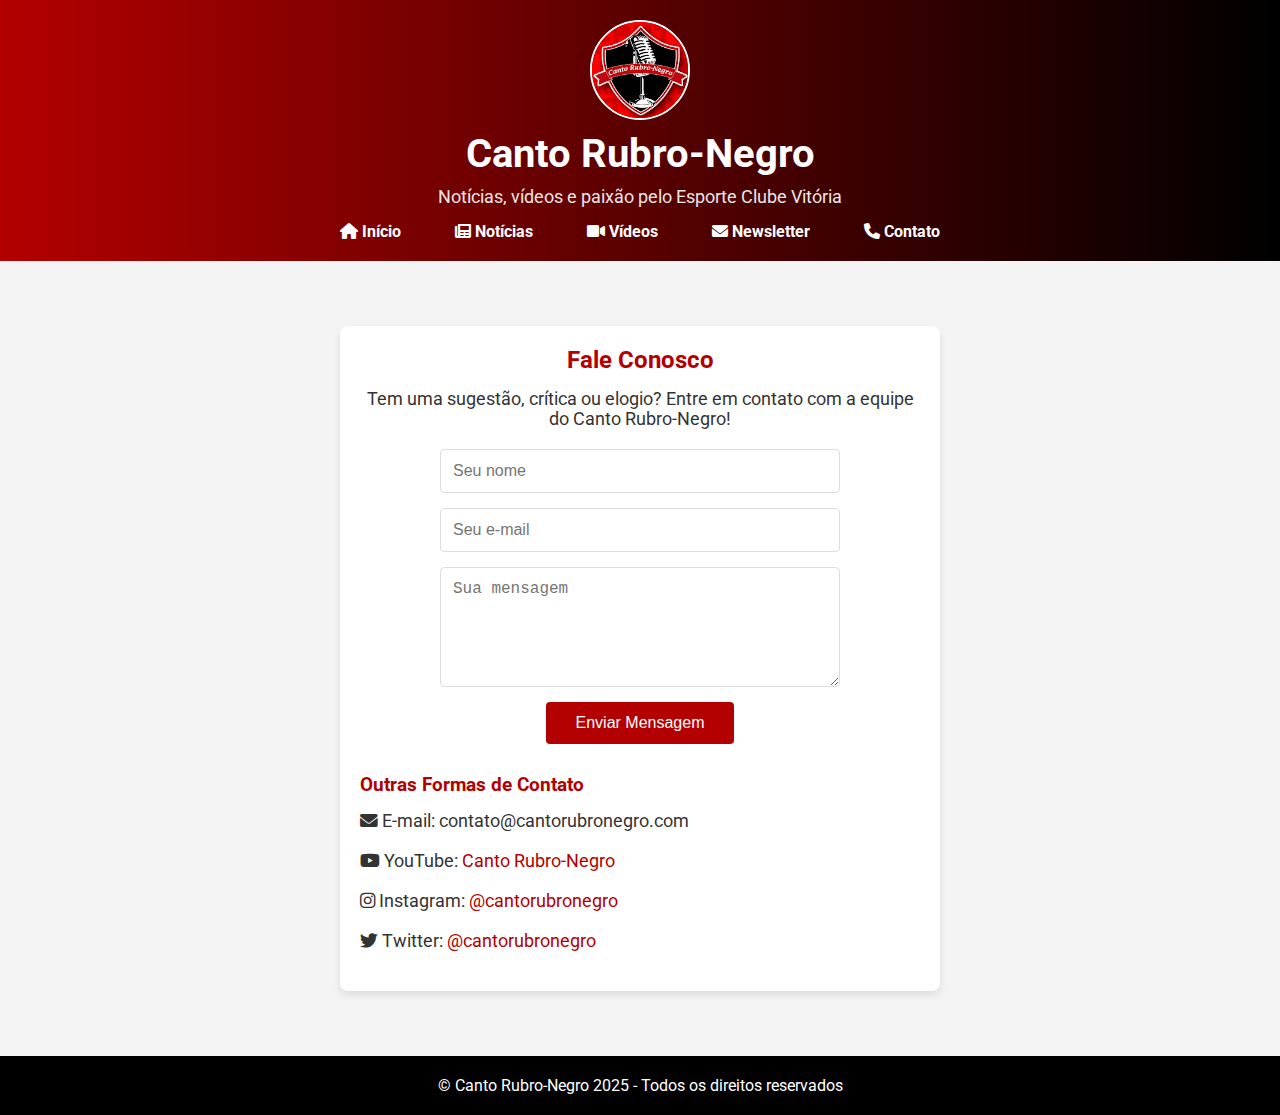
<file: contato.html>
<!DOCTYPE html>
<html lang="pt-BR">
<head>
  <meta charset="UTF-8">
  <meta name="viewport" content="width=device-width, initial-scale=1.0">
  <title>Contato - Canto Rubro-Negro</title>
  <link rel="stylesheet" href="style.css">
  <link href="https://fonts.googleapis.com/css2?family=Roboto:wght@400;700&display=swap" rel="stylesheet">
  <link rel="stylesheet" href="https://cdnjs.cloudflare.com/ajax/libs/font-awesome/6.0.0/css/all.min.css">
</head>
<body>

  <header>
    <div class="logo-container">
      <img src="assets/Canto_logo.jpg" alt="Logo Canto Rubro-Negro" class="logo-img">
      <h1>Canto Rubro-Negro</h1>
      <p>Notícias, vídeos e paixão pelo Esporte Clube Vitória</p>
    </div>
    <nav>
      <a href="index.html"><i class="fas fa-home"></i> Início</a>
      <a href="noticias.html"><i class="fas fa-newspaper"></i> Notícias</a>
      <a href="videos.html"><i class="fas fa-video"></i> Vídeos</a>
      <a href="newsletter.html"><i class="fas fa-envelope"></i> Newsletter</a>
      <a href="contato.html"><i class="fas fa-phone"></i> Contato</a>
    </nav>
  </header>

  <main>
    <section id="contato">
      <h2>Fale Conosco</h2>
      <p>Tem uma sugestão, crítica ou elogio? Entre em contato com a equipe do Canto Rubro-Negro!</p>

      <!-- Formulário de Contato -->
      <form id="contato-form" action="#" method="POST">
        <input type="text" name="nome" placeholder="Seu nome" required>
        <input type="email" name="email" placeholder="Seu e-mail" required>
        <textarea name="mensagem" placeholder="Sua mensagem" required></textarea>
        <button type="submit">Enviar Mensagem</button>
      </form>

      <!-- Informações de Contato -->
      <div class="contato-info">
        <h3>Outras Formas de Contato</h3>
        <p><i class="fas fa-envelope"></i> E-mail: contato@cantorubronegro.com</p>
        <p><i class="fab fa-youtube"></i> YouTube: <a href="https://www.youtube.com/c/cantorubronegro" target="_blank">Canto Rubro-Negro</a></p>
        <p><i class="fab fa-instagram"></i> Instagram: <a href="#" target="_blank">@cantorubronegro</a></p>
        <p><i class="fab fa-twitter"></i> Twitter: <a href="#" target="_blank">@cantorubronegro</a></p>
      </div>
    </section>
  </main>

  <footer>
    <p>&copy; Canto Rubro-Negro 2025 - Todos os direitos reservados</p>
  </footer>

  <script src="script.js"></script>
</body>
</html>
</file>
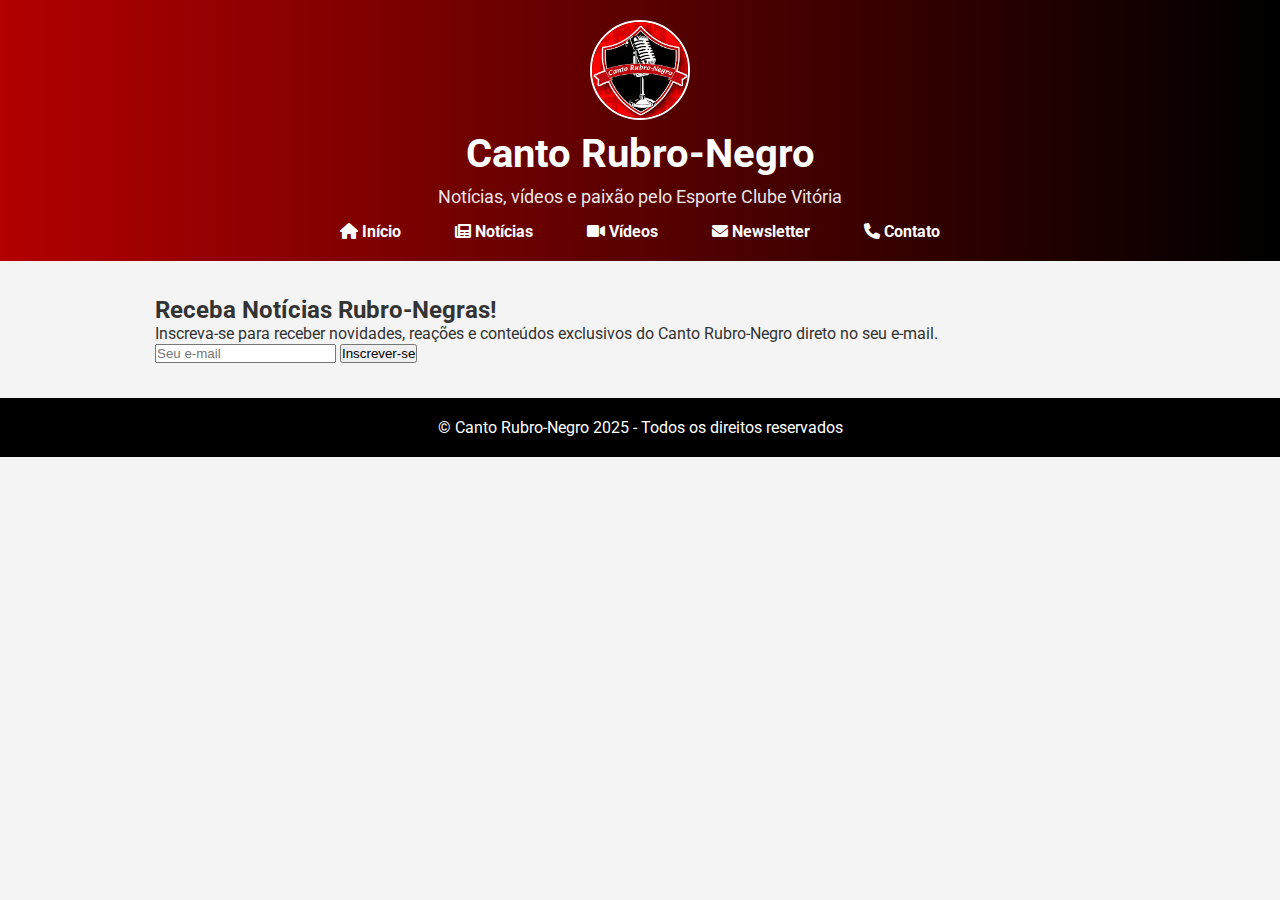
<file: newsletter.html>
<!DOCTYPE html>
<html lang="pt-BR">
<head>
  <meta charset="UTF-8">
  <meta name="viewport" content="width=device-width, initial-scale=1.0">
  <title>Newsletter - Canto Rubro-Negro</title>
  <link rel="stylesheet" href="style.css">
  <link href="https://fonts.googleapis.com/css2?family=Roboto:wght@400;700&display=swap" rel="stylesheet">
  <link rel="stylesheet" href="https://cdnjs.cloudflare.com/ajax/libs/font-awesome/6.0.0/css/all.min.css">
</head>
<body>

  <header>
    <div class="logo-container">
      <img src="assets/Canto_logo.jpg" alt="Logo Canto Rubro-Negro" class="logo-img">
      <h1>Canto Rubro-Negro</h1>
      <p>Notícias, vídeos e paixão pelo Esporte Clube Vitória</p>
    </div>
    <nav>
      <a href="index.html"><i class="fas fa-home"></i> Início</a>
      <a href="noticias.html"><i class="fas fa-newspaper"></i> Notícias</a>
      <a href="videos.html"><i class="fas fa-video"></i> Vídeos</a>
      <a href="newsletter.html"><i class="fas fa-envelope"></i> Newsletter</a>
      <a href="contato.html"><i class="fas fa-phone"></i> Contato</a>
    </nav>
  </header>

  <main>
    <section id="newsletter">
      <h2>Receba Notícias Rubro-Negras!</h2>
      <p>Inscreva-se para receber novidades, reações e conteúdos exclusivos do Canto Rubro-Negro direto no seu e-mail.</p>

      <!-- Formulário da Newsletter -->
      <form id="newsletter-form" action="#" method="POST">
        <input type="email" name="email" placeholder="Seu e-mail" required>
        <button type="submit">Inscrever-se</button>
      </form>

      <div id="success-message" style="display: none;">
        <h3>Obrigado por se inscrever!</h3>
        <p>Você agora faz parte da torcida mais apaixonada do Vitória!</p>
      </div>
    </section>
  </main>

  <footer>
    <p>&copy; Canto Rubro-Negro 2025 - Todos os direitos reservados</p>
  </footer>

  <script src="script.js"></script>
</body>
</html>
</file>
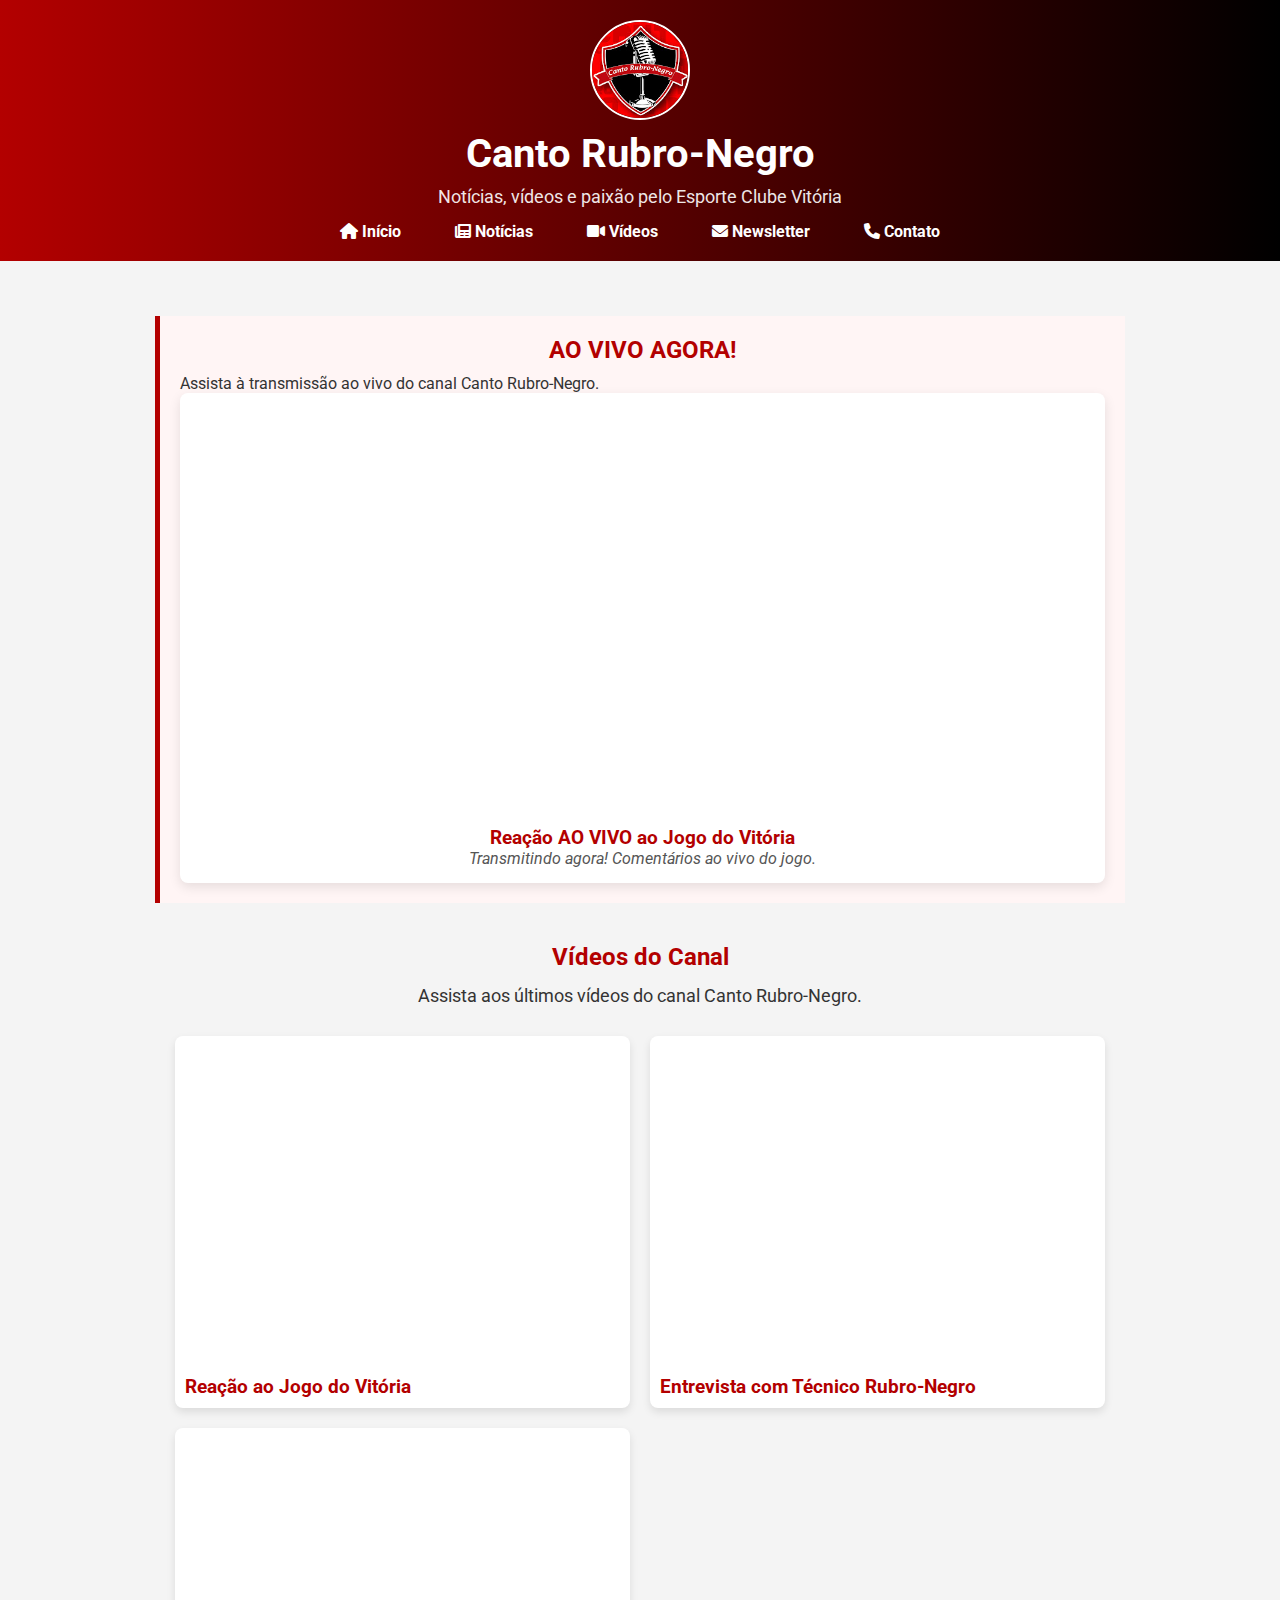
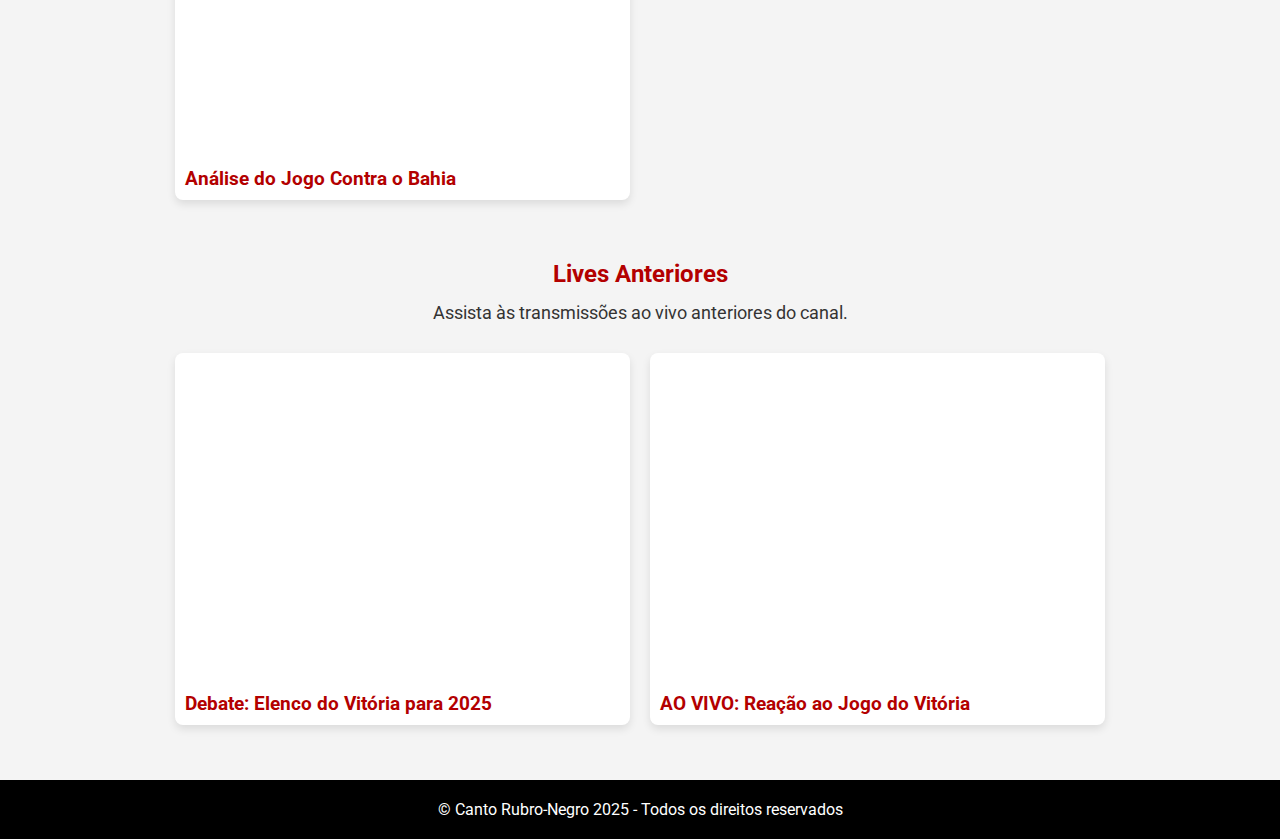
<file: videos.html>
<!DOCTYPE html>
<html lang="pt-BR">
<head>
  <meta charset="UTF-8">
  <meta name="viewport" content="width=device-width, initial-scale=1.0">
  <title>Vídeos e Lives - Canto Rubro-Negro</title>
  <link rel="stylesheet" href="style.css">
  <link href="https://fonts.googleapis.com/css2?family=Roboto:wght@400;700&display=swap" rel="stylesheet">
  <link rel="stylesheet" href="https://cdnjs.cloudflare.com/ajax/libs/font-awesome/6.0.0/css/all.min.css">
</head>
<body>

  <header>
    <div class="logo-container">
      <img src="assets/Canto_logo.jpg" alt="Logo Canto Rubro-Negro" class="logo-img">
      <h1>Canto Rubro-Negro</h1>
      <p>Notícias, vídeos e paixão pelo Esporte Clube Vitória</p>
    </div>
    <nav>
      <a href="index.html"><i class="fas fa-home"></i> Início</a>
      <a href="noticias.html"><i class="fas fa-newspaper"></i> Notícias</a>
      <a href="videos.html"><i class="fas fa-video"></i> Vídeos</a>
      <a href="newsletter.html"><i class="fas fa-envelope"></i> Newsletter</a>
      <a href="contato.html"><i class="fas fa-phone"></i> Contato</a>
    </nav>
  </header>

  <main>
    <!-- Seção de Live Ativa -->
    <section id="live-agora">
      <h2>AO VIVO AGORA!</h2>
      <p>Assista à transmissão ao vivo do canal Canto Rubro-Negro.</p>

      <div class="live-destaque">
        <iframe width="100%" height="400" src="https://www.youtube.com/embed/LIVE_ATUAL_ID" frameborder="0" allowfullscreen></iframe>
        <h3>Reação AO VIVO ao Jogo do Vitória</h3>
        <p>Transmitindo agora! Comentários ao vivo do jogo.</p>
      </div>
    </section>

    <section id="videos">
      <h2>Vídeos do Canal</h2>
      <p>Assista aos últimos vídeos do canal Canto Rubro-Negro.</p>

      <div class="videos-grid">
        <div class="video-card">
          <iframe width="100%" height="315" src="https://www.youtube.com/embed/VIDEO_ID_1" frameborder="0" allowfullscreen></iframe>
          <h3>Reação ao Jogo do Vitória</h3>
        </div>
        <div class="video-card">
          <iframe width="100%" height="315" src="https://www.youtube.com/embed/VIDEO_ID_2" frameborder="0" allowfullscreen></iframe>
          <h3>Entrevista com Técnico Rubro-Negro</h3>
        </div>
        <div class="video-card">
          <iframe width="100%" height="315" src="https://www.youtube.com/embed/VIDEO_ID_3" frameborder="0" allowfullscreen></iframe>
          <h3>Análise do Jogo Contra o Bahia</h3>
        </div>
      </div>
    </section>

    <section id="lives">
      <h2>Lives Anteriores</h2>
      <p>Assista às transmissões ao vivo anteriores do canal.</p>

      <div class="videos-grid">
        <div class="video-card">
          <iframe width="100%" height="315" src="https://www.youtube.com/embed/LIVE_ANTERIOR_1" frameborder="0" allowfullscreen></iframe>
          <h3>Debate: Elenco do Vitória para 2025</h3>
        </div>
        <div class="video-card">
          <iframe width="100%" height="315" src="https://www.youtube.com/embed/LIVE_ANTERIOR_2" frameborder="0" allowfullscreen></iframe>
          <h3>AO VIVO: Reação ao Jogo do Vitória</h3>
        </div>
      </div>
    </section>
  </main>

  <footer>
    <p>&copy; Canto Rubro-Negro 2025 - Todos os direitos reservados</p>
  </footer>

  <script src="script.js"></script>
</body>
</html>
</file>
<file: style.css>
* {
  margin: 0;
  padding: 0;
  box-sizing: border-box;
}

body {
  font-family: 'Roboto', sans-serif;
  background-color: #f4f4f4;
  color: #333;
}

header {
  background: linear-gradient(to right, #b30000, #000000);
  color: white;
  padding: 20px;
  text-align: center;
}

.logo-container {
  display: flex;
  flex-direction: column;
  align-items: center;
}

.logo-img {
  width: 100px; /* ajuste conforme necessário */
  height: auto;
  margin-bottom: 10px;
  border-radius: 50%;
  border: 2px solid white;
}

.logo-container h1 {
  font-size: 2.5rem;
  margin-bottom: 10px;
}

.logo-container p {
  font-size: 1.1rem;
  opacity: 0.9;
}

nav {
  margin-top: 15px;
}

nav a {
  color: white;
  margin: 0 10px;
  text-decoration: none;
  font-weight: bold;
  padding: 8px 15px;
  border-radius: 4px;
  transition: background 0.3s;
}

nav a:hover {
  background: rgba(255, 255, 255, 0.1);
}

main {
  max-width: 1000px;
  margin: 20px auto;
  padding: 15px;
}

.noticias-grid, .videos-grid {
  display: grid;
  grid-template-columns: repeat(auto-fit, minmax(300px, 1fr));
  gap: 20px;
  margin-top: 20px;
}

.noticia-card {
  background: white;
  padding: 15px;
  border-radius: 8px;
  box-shadow: 0 4px 8px rgba(0,0,0,0.1);
  transition: transform 0.3s;
}

.noticia-card:hover {
  transform: translateY(-5px);
}

.noticia-card h3 {
  color: #b30000;
}

.noticia-card a {
  display: inline-block;
  margin-top: 10px;
  color: #b30000;
  font-weight: bold;
  text-decoration: none;
}

footer {
  text-align: center;
  padding: 20px;
  background: #000000;
  color: white;
}

/* Notícias Section */
#noticias {
  padding: 20px;
  margin-top: 20px;
}

#noticias h2 {
  color: #b30000;
  text-align: center;
  margin-bottom: 15px;
}

#noticias p {
  text-align: center;
  margin-bottom: 30px;
  font-size: 1.1rem;
}

.noticias-grid {
  display: grid;
  grid-template-columns: repeat(auto-fit, minmax(300px, 1fr));
  gap: 20px;
  margin-top: 20px;
}

.noticia-card {
  background: white;
  padding: 15px;
  border-radius: 8px;
  box-shadow: 0 4px 8px rgba(0,0,0,0.1);
  transition: transform 0.3s;
  overflow: hidden;
}

.noticia-card:hover {
  transform: translateY(-5px);
}

.noticia-img {
  width: 100%;
  height: 200px;
  object-fit: cover;
  border-radius: 6px;
  margin-bottom: 10px;
}

.noticia-card h3 {
  color: #b30000;
  margin-bottom: 10px;
}

.noticia-card p {
  margin-bottom: 15px;
}

.noticia-card a {
  display: inline-block;
  color: #b30000;
  font-weight: bold;
  text-decoration: none;
}

/* Notícia Completa */
#noticia-completa {
  padding: 20px;
  max-width: 800px;
  margin: 20px auto;
  background: white;
  border-radius: 8px;
  box-shadow: 0 4px 8px rgba(0,0,0,0.1);
}

#noticia-completa h2 {
  color: #b30000;
  margin-bottom: 15px;
}

.noticia-img-full {
  width: 100%;
  height: 400px;
  object-fit: cover;
  border-radius: 8px;
  margin-bottom: 20px;
}

.conteudo-noticia {
  line-height: 1.6;
  font-size: 1.1rem;
}

.conteudo-noticia p {
  margin-bottom: 15px;
}
/* Vídeos e Lives Section */
#videos, #lives {
  padding: 20px;
  margin-top: 20px;
}

#videos h2, #lives h2 {
  color: #b30000;
  text-align: center;
  margin-bottom: 15px;
}

#videos p, #lives p {
  text-align: center;
  margin-bottom: 30px;
  font-size: 1.1rem;
}

.videos-grid {
  display: grid;
  grid-template-columns: repeat(auto-fit, minmax(300px, 1fr));
  gap: 20px;
  margin-top: 20px;
}

.video-card {
  background: white;
  padding: 10px;
  border-radius: 8px;
  box-shadow: 0 4px 8px rgba(0,0,0,0.1);
  overflow: hidden;
}

.video-card iframe {
  border-radius: 6px;
}

.video-card h3 {
  margin-top: 10px;
  color: #b30000;
  font-size: 1.2rem;
}
/* Live em Destaque */
#live-agora {
  padding: 20px;
  margin-top: 20px;
  background: #fff5f5; /* fundo suave para destacar */
  border-left: 5px solid #b30000;
}

#live-agora h2 {
  color: #b30000;
  text-align: center;
  margin-bottom: 10px;
}

.live-destaque {
  background: white;
  padding: 15px;
  border-radius: 8px;
  box-shadow: 0 4px 12px rgba(0,0,0,0.1);
  text-align: center;
}

.live-destaque iframe {
  border-radius: 8px;
}

.live-destaque h3 {
  color: #b30000;
  margin-top: 15px;
}

.live-destaque p {
  font-style: italic;
  color: #555;
}
/* Contato Section */
#contato {
  padding: 20px;
  margin-top: 20px;
  background: white;
  border-radius: 8px;
  box-shadow: 0 4px 8px rgba(0,0,0,0.1);
  max-width: 600px;
  margin: 30px auto;
  text-align: center;
}

#contato h2 {
  color: #b30000;
  margin-bottom: 15px;
}

#contato p {
  font-size: 1.1rem;
  margin-bottom: 20px;
}

#contato-form {
  display: flex;
  flex-direction: column;
  align-items: center;
}

#contato-form input, #contato-form textarea {
  width: 100%;
  max-width: 400px;
  padding: 12px;
  margin-bottom: 15px;
  border: 1px solid #ddd;
  border-radius: 4px;
  font-size: 1rem;
}

#contato-form textarea {
  height: 120px;
  resize: vertical;
}

#contato-form button {
  background: #b30000;
  color: white;
  padding: 12px 30px;
  border: none;
  border-radius: 4px;
  font-size: 1rem;
  cursor: pointer;
  transition: background 0.3s;
}

#contato-form button:hover {
  background: #8a0000;
}

.contato-info {
  margin-top: 30px;
  text-align: left;
}

.contato-info h3 {
  color: #b30000;
  margin-bottom: 15px;
}

.contato-info p {
  margin-bottom: 10px;
  font-size: 1.1rem;
}

.contato-info a {
  color: #b30000;
  text-decoration: none;
}

.contato-info a:hover {
  text-decoration: underline;
}
</file>
